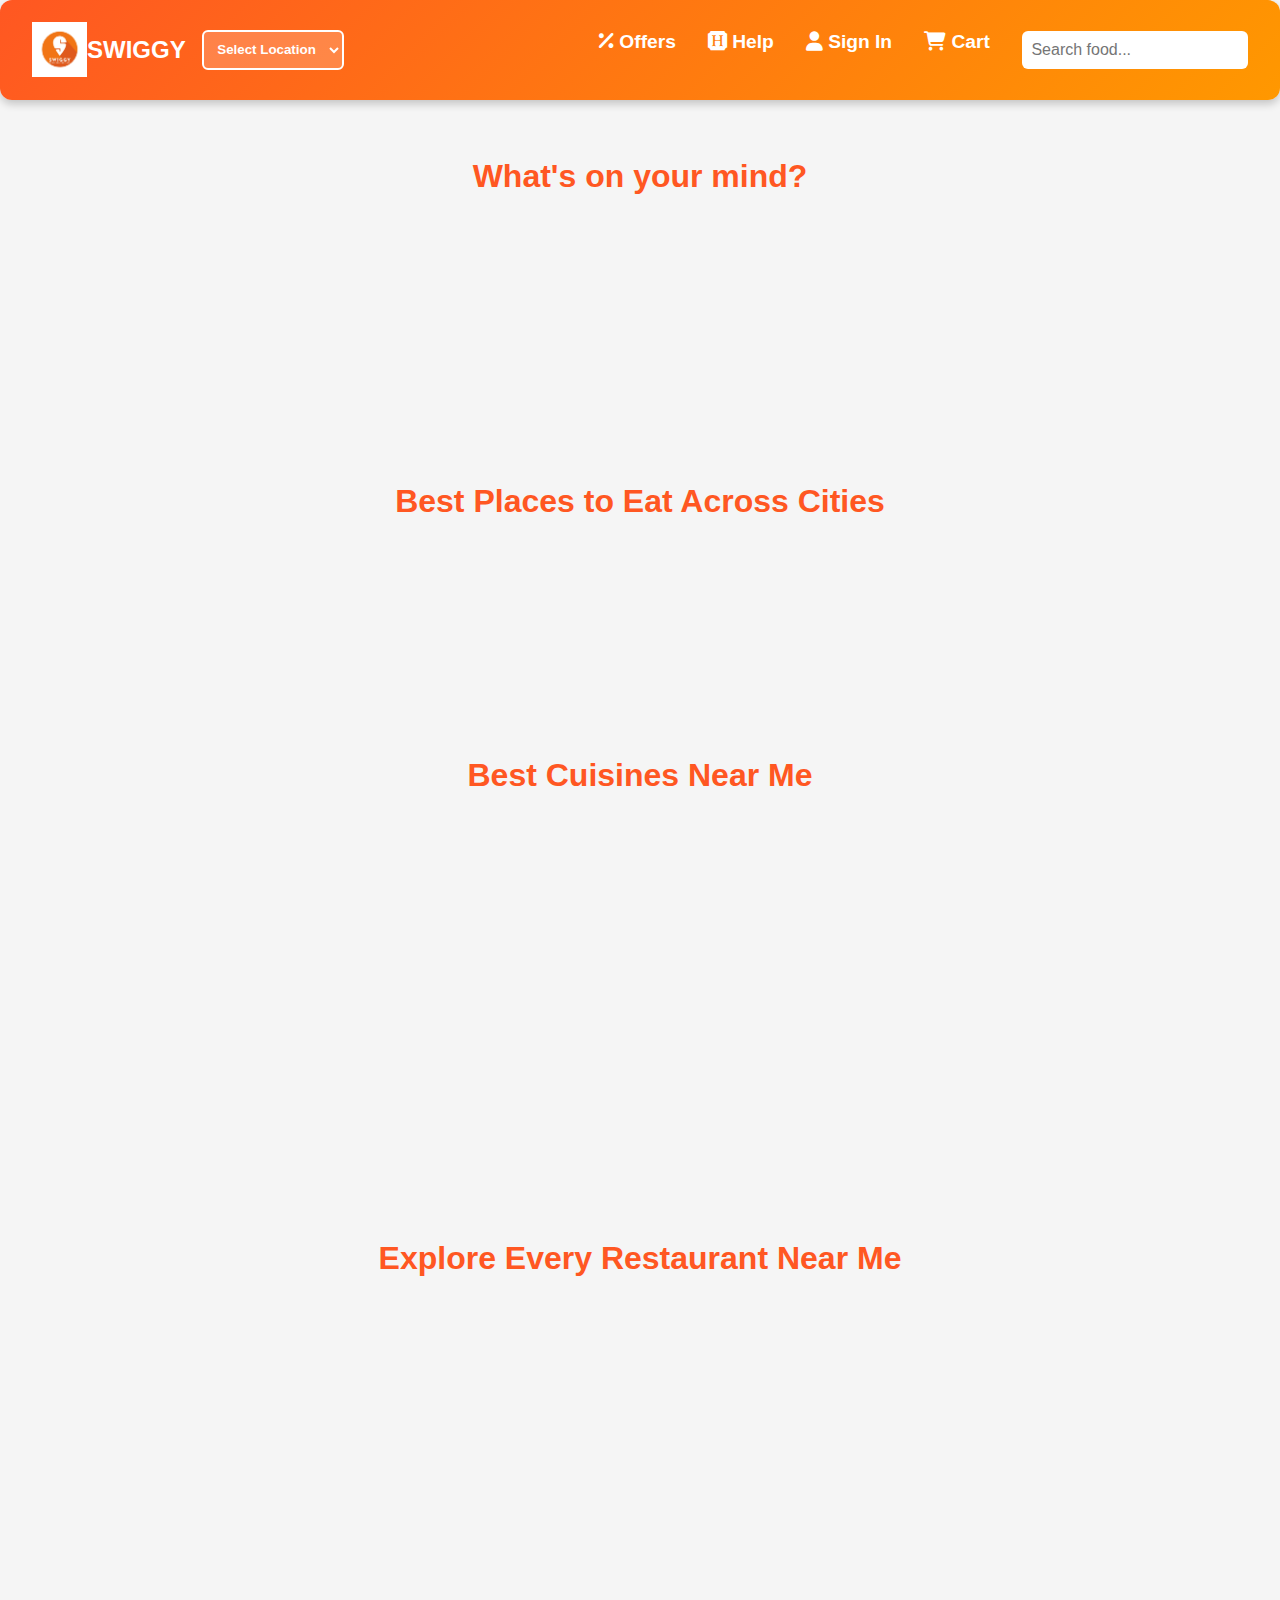
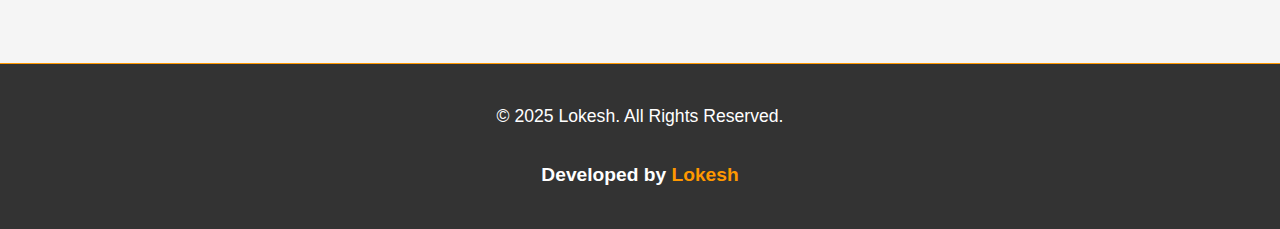
<file: index.html>
<!DOCTYPE html>
<html lang="en">
<head>
    <meta charset="UTF-8">
    <meta name="viewport" content="width=device-width, initial-scale=1.0">
    <title>Swiggy</title>
    <link rel="icon" type="image/png" href="icon.png">
    <link rel="stylesheet" href="home.css">
    <link rel="stylesheet" href="https://cdnjs.cloudflare.com/ajax/libs/font-awesome/6.7.2/css/all.min.css"
     integrity="sha512-Evv84Mr4kqVGRNSgIGL/F/aIDqQb7xQ2vcrdIwxfjThSH8CSR7PBEakCr51Ck+w+/U6swU2Im1vVX0SVk9ABhg==" crossorigin="anonymous" referrerpolicy="no-referrer" />
</head>
<body>
    <header class="header">
        <div class="left">
            <a href="index.html" class="home-link">
                <img src="icon.png" alt="Swiggy Icon">
                <h2>SWIGGY</h2>
            </a>
            <select>
                <option>Select Location</option>
                <option>New York</option>
                <option>Los Angeles</option>
                <option>Chicago</option>
            </select>
        </div>
        <nav class="nav-links">
            <a href="offers.html" class="nav-item"><i class="fa-solid fa-percent"></i> Offers</a>
            <a href="help.html" class="nav-item"><i class="fa-brands fa-hire-a-helper"></i> Help</a>
            <a href="signin.html" class="nav-item"><i class="fa-solid fa-user"></i> Sign In</a>
            <a href="cart.html" class="nav-item cart"> <i class="fas fa-shopping-cart"></i> Cart</a>
            <input type="text" placeholder="Search food..." class="search-box">
        </nav>
    </header>

    <!-- Home page content -->
    <div class="home-page container">
        <h2 class="section-heading">What's on your mind?</h2>
        <div class="food-items">
            <div class="food-item fade-in"><img src="burger.jpg" alt="Burger"><p>Burger</p></div>
            <div class="food-item fade-in"><img src="biryani.jpg" alt="biryani"><p>biryani</p></div>
            <div class="food-item fade-in"><img src="pizza.jpg" alt="pizza"><p>pizza</p></div>
            <div class="food-item fade-in"><img src="icecream.jpg" alt="icecream"><p>icecream</p></div>
        </div>
    </div>

    <!-- Best Places to Eat Across Cities -->
    <div class="home-content">
        <h2 class="section-heading">Best Places to Eat Across Cities</h2>
        <div class="city-places">
            <div class="city-card fade-in">
                <h3>Guntur</h3>
                <p>Discover the best spicy delicacies and authentic Andhra cuisine.</p>
            </div>
            <div class="city-card fade-in">
                <h3>Vijayawada</h3>
                <p>Experience a mix of street food and modern eateries.</p>
            </div>
            <div class="city-card fade-in">
                <h3>Hyderabad</h3>
                <p>Enjoy world-famous Hyderabadi Biryani and traditional flavors.</p>
            </div>
        </div>
    </div>
    <!-- Best Cuisines Near Me -->
<div class="home-content">
    <h2 class="section-heading">Best Cuisines Near Me</h2>
    <div class="cuisine-places">
        <div class="cuisine-card fade-in">
            <img src="italian.jpg" alt="Italian Cuisine">
            <h3>Italian</h3>
            <p>Delicious pasta, pizza, and authentic Italian flavors.</p>
        </div>
        <div class="cuisine-card fade-in">
            <img src="chinese.jpg" alt="Chinese Cuisine">
            <h3>Chinese</h3>
            <p>Savor dumplings, noodles, and hot & sour delights.</p>
        </div>
        <div class="cuisine-card fade-in">
            <img src="mexican.jpg" alt="Mexican Cuisine">
            <h3>Mexican</h3>
            <p>Enjoy tacos, burritos, and spicy Mexican specialties.</p>
        </div>
        <div class="cuisine-card fade-in">
            <img src="indian.jpg" alt="Indian Cuisine">
            <h3>Indian</h3>
            <p>Indulge in rich curries, biryanis, and traditional flavors.</p>
        </div>
    </div>
</div>

<!-- Explore Every Restaurant Near Me -->
<div class="home-content">
    <h2 class="section-heading">Explore Every Restaurant Near Me</h2>
    <div class="restaurant-places">
        <div class="restaurant-card fade-in">
            <img src="restaurant1.jpg" alt="Restaurant 1">
            <h3>The Spice Hub</h3>
            <p>Authentic Indian flavors with a modern twist.</p>
        </div>
        <div class="restaurant-card fade-in">
            <img src="restaurant2.jpg" alt="Restaurant 2">
            <h3>Golden Dragon</h3>
            <p>Best Chinese and Asian fusion dishes in town.</p>
        </div>
        <div class="restaurant-card fade-in">
            <img src="restaurant3.jpg" alt="Restaurant 3">
            <h3>Pasta Paradise</h3>
            <p>Delicious Italian pasta, pizza, and gourmet delights.</p>
        </div>
        <div class="restaurant-card fade-in">
            <img src="restaurant4.jpg" alt="Restaurant 4">
            <h3>Mexican Fiesta</h3>
            <p>Authentic Mexican street food experience.</p>
        </div>
    </div>
</div>




    <footer class="footer">
        <p>© 2025 Lokesh. All Rights Reserved.</p>
        <p class="developer">Developed by <span>Lokesh</span></p>
    </footer>
    
</body>
</html>
</file>
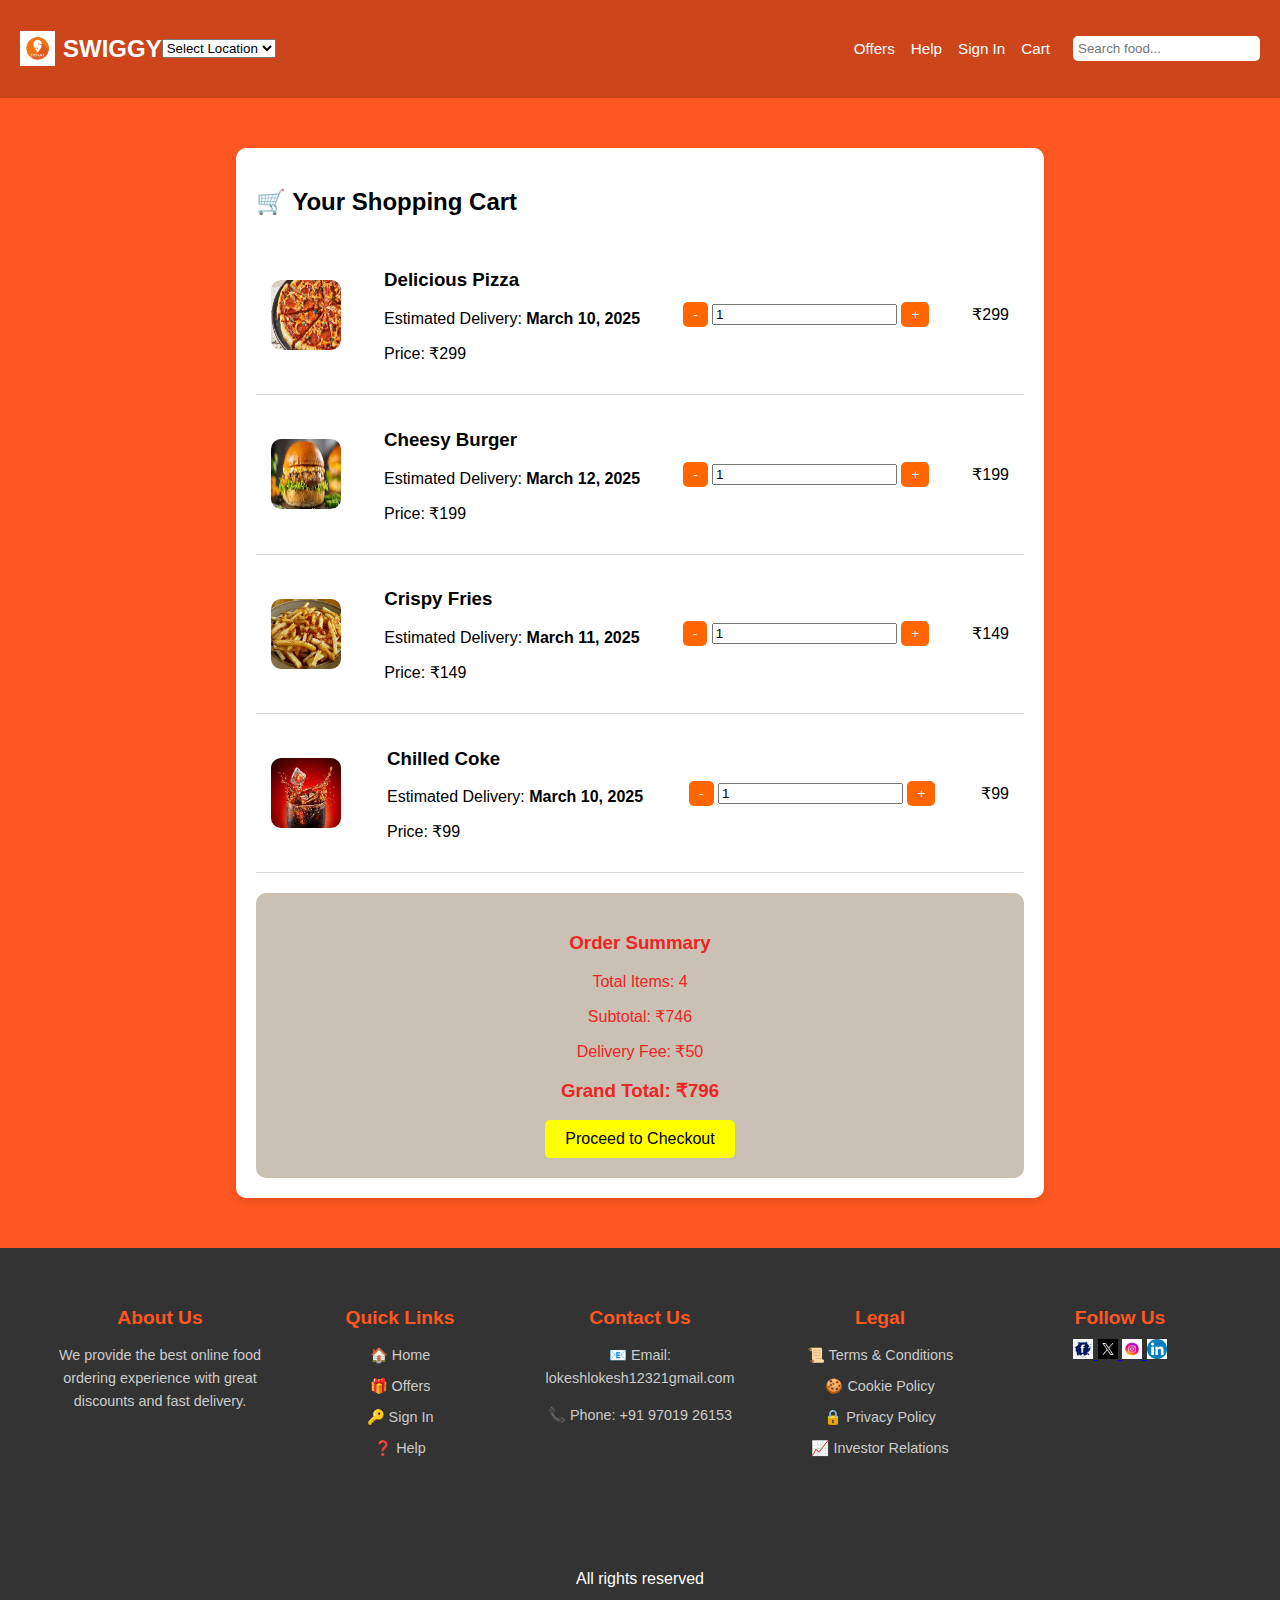
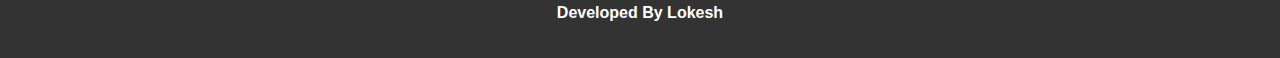
<file: cart.html>
<!DOCTYPE html>
<html lang="en">
<head>
    <meta charset="UTF-8">
    <meta name="viewport" content="width=device-width, initial-scale=1.0">
    <title>Shopping Cart</title>
    <link rel="icon" type="image/png" href="icon.png">
    <link rel="stylesheet" href="cart.css">
</head>
<body>
    <header class="header">
        <div class="left">
            <a href="index.html" class="home-link">
                <img src="icon.png" alt="Swiggy Icon">
                <h2>SWIGGY</h2>
            </a>
            <select>
                <option>Select Location</option>
                <option>New York</option>
                <option>Los Angeles</option>
                <option>Chicago</option>
            </select>
        </div>
        <nav class="nav-links">
            <a href="offers.html" class="nav-item"><i class="fa-solid fa-percent"></i> Offers</a>
            <a href="help.html" class="nav-item"><i class="fa-brands fa-hire-a-helper"></i> Help</a>
            <a href="signin.html" class="nav-item"><i class="fa-solid fa-user"></i> Sign In</a>
            <a href="cart.html" class="nav-item cart"> <i class="fas fa-shopping-cart"></i> Cart</a>
            <input type="text" placeholder="Search food..." class="search-box">
        </nav>
    </header>

    <div class="main-container">
        
        <!-- Shopping Cart -->
        <div class="cart-container">
            <h2>🛒 Your Shopping Cart</h2>
            
            <div class="cart-items">
                <!-- Item 1 -->
                <div class="cart-item">
                    <img src="pizza.jpg" alt="Pizza">
                    <div class="item-details">
                        <h3>Delicious Pizza</h3>
                        <p>Estimated Delivery: <strong>March 10, 2025</strong></p>
                        <p>Price: ₹299</p>
                    </div>
                    <div class="quantity">
                        <button>-</button>
                        <input type="number" value="1" min="1">
                        <button>+</button>
                    </div>
                    <div class="total-price">₹299</div>
                </div>

                <!-- Item 2 -->
                <div class="cart-item">
                    <img src="burger.jpg" alt="Burger">
                    <div class="item-details">
                        <h3>Cheesy Burger</h3>
                        <p>Estimated Delivery: <strong>March 12, 2025</strong></p>
                        <p>Price: ₹199</p>
                    </div>
                    <div class="quantity">
                        <button>-</button>
                        <input type="number" value="1" min="1">
                        <button>+</button>
                    </div>
                    <div class="total-price">₹199</div>
                </div>

                <!-- Item 3 -->
                <div class="cart-item">
                    <img src="fries.jpg" alt="Fries">
                    <div class="item-details">
                        <h3>Crispy Fries</h3>
                        <p>Estimated Delivery: <strong>March 11, 2025</strong></p>
                        <p>Price: ₹149</p>
                    </div>
                    <div class="quantity">
                        <button>-</button>
                        <input type="number" value="1" min="1">
                        <button>+</button>
                    </div>
                    <div class="total-price">₹149</div>
                </div>

                <!-- Item 4 -->
                <div class="cart-item">
                    <img src="coke.jpg" alt="Coke">
                    <div class="item-details">
                        <h3>Chilled Coke</h3>
                        <p>Estimated Delivery: <strong>March 10, 2025</strong></p>
                        <p>Price: ₹99</p>
                    </div>
                    <div class="quantity">
                        <button>-</button>
                        <input type="number" value="1" min="1">
                        <button>+</button>
                    </div>
                    <div class="total-price">₹99</div>
                </div>
            </div>

            <!-- Cart Summary -->
            <div class="cart-summary">
                <h3>Order Summary</h3>
                <p>Total Items: <span>4</span></p>
                <p>Subtotal: <span>₹746</span></p>
                <p>Delivery Fee: <span>₹50</span></p>
                <h3>Grand Total: <span>₹796</span></h3>
                <button class="checkout-btn">Proceed to Checkout</button>
            </div>
        </div>

        
        
    </div>

    <!-- Footer -->
    <footer>
        <div class="footer-container">
            
            <!-- About Section -->
            <div class="footer-section about-us">
                <h3>About Us</h3>
                <p>We provide the best online food ordering experience with great discounts and fast delivery.</p>
            </div>

            <!-- Quick Links -->
            <div class="footer-section quick-links">
                <h3>Quick Links</h3>
                <ul>
                    <li><a href="index.html">🏠 Home</a></li>
                    <li><a href="offers.html">🎁 Offers</a></li>
                    <li><a href="signin.html">🔑 Sign In</a></li>
                    <li><a href="help.html">❓ Help</a></li>
                </ul>
            </div>

            <!-- Contact Info -->
            <div class="footer-section contact-info">
                <h3>Contact Us</h3>
                <p>📧 Email: lokeshlokesh12321gmail.com</p>
                <p>📞 Phone: +91 97019 26153</p>
            </div>

            <!-- Legal Links -->
            <div class="footer-section legal">
                <h3>Legal</h3>
                <ul>
                    <li><a href="#">📜 Terms & Conditions</a></li>
                    <li><a href="#">🍪 Cookie Policy</a></li>
                    <li><a href="#">🔒 Privacy Policy</a></li>
                    <li><a href="#">📈 Investor Relations</a></li>
                </ul>
            </div>
<!-- Social Links -->
<div class="footer-section social-links">
    <h3>Follow Us</h3>
    <a href="https://www.facebook.com/share/1DubwNjDNE/" target="_blank">
        <img src="fb.jpg" alt="Facebook">
    </a>
    <a href="https://x.com/LokeshN3255?t=Act1NcB3vyi7q1l1rtM0RQ&s=09" target="_blank">
        <img src="x.png" alt="Twitter">
    </a>
    <a href=" https://www.instagram.com/lokeee._.04/" target="_blank">
        <img src="insta.jpg" alt="Instagram">
    </a>
    <a href="https://www.linkedin.com/in/venkata-lokesh-babu-neelisetty-06665517a/" target="_blank">
        <img src="linkedin.png" alt="LinkedIn">
    </a>
</div>


        </div>
        <footer class="footer">
            <p class="footer-rights">All rights reserved</p>
            <p class="footer-rights"><strong>Developed By Lokesh</strong></p>
        </footer>
</body>
</html>
</file>
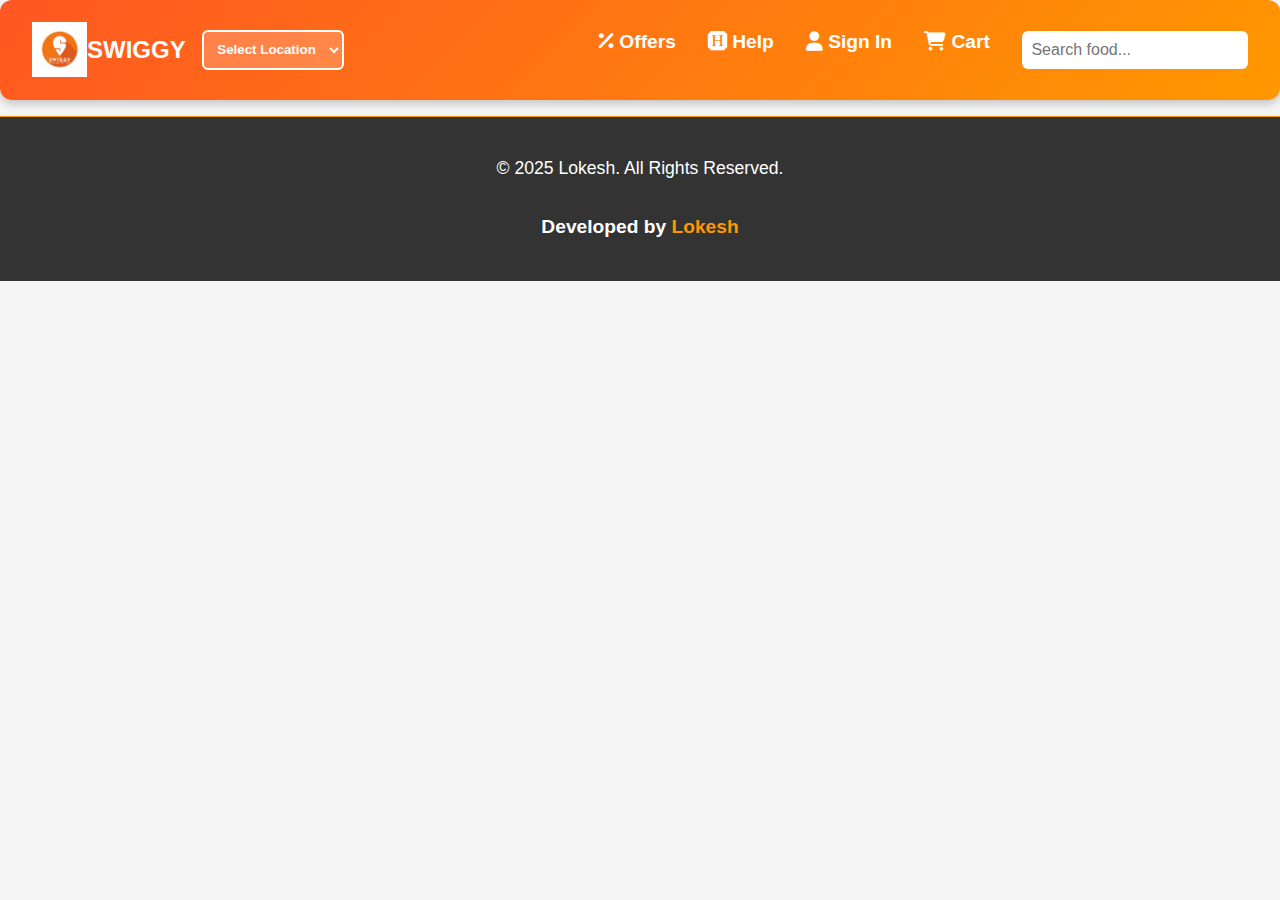
<file: headersection.html>
<!DOCTYPE html>
<html lang="en">
<head>
    <meta charset="UTF-8">
    <meta name="viewport" content="width=device-width, initial-scale=1.0">
    <title>Swiggy Header</title>
    <link rel="icon" type="image/jpg" href="icon.jpg">

    <link rel="stylesheet" href="home.css">
    
    <link rel="stylesheet" href="https://cdnjs.cloudflare.com/ajax/libs/font-awesome/6.7.2/css/all.min.css"
     integrity="sha512-Evv84Mr4kqVGRNSgIGL/F/aIDqQb7xQ2vcrdIwxfjThSH8CSR7PBEakCr51Ck+w+/U6swU2Im1vVX0SVk9ABhg==" crossorigin="anonymous" referrerpolicy="no-referrer" />
</head>
<body>
    <header class="header">
        <div class="left">
            <a href="index.html" class="home-link">
                <img src="icon.png" alt="Swiggy Icon">
                <h2>SWIGGY</h2>
            </a>
            <select>
                <option>Select Location</option>
                <option>New York</option>
                <option>Los Angeles</option>
                <option>Chicago</option>
            </select>
        </div>
        <nav class="nav-links">
            <a href="offers.html" class="nav-item"><i class="fa-solid fa-percent"></i> Offers</a>
            <a href="help.html" class="nav-item"><i class="fa-brands fa-hire-a-helper"></i> Help</a>
            <a href="signin.html" class="nav-item"><i class="fa-solid fa-user"></i> Sign In</a>
            <a href="cart.html" class="nav-item cart"> <i class="fas fa-shopping-cart"></i> Cart</a>
            <input type="text" placeholder="Search food..." class="search-box">
        </nav>
    </header>

    <footer class="footer">
        <p>© 2025 Lokesh. All Rights Reserved.</p>
        <p class="developer">Developed by <span>Lokesh</span></p>
    </footer>
    
</body>
</html>
</file>
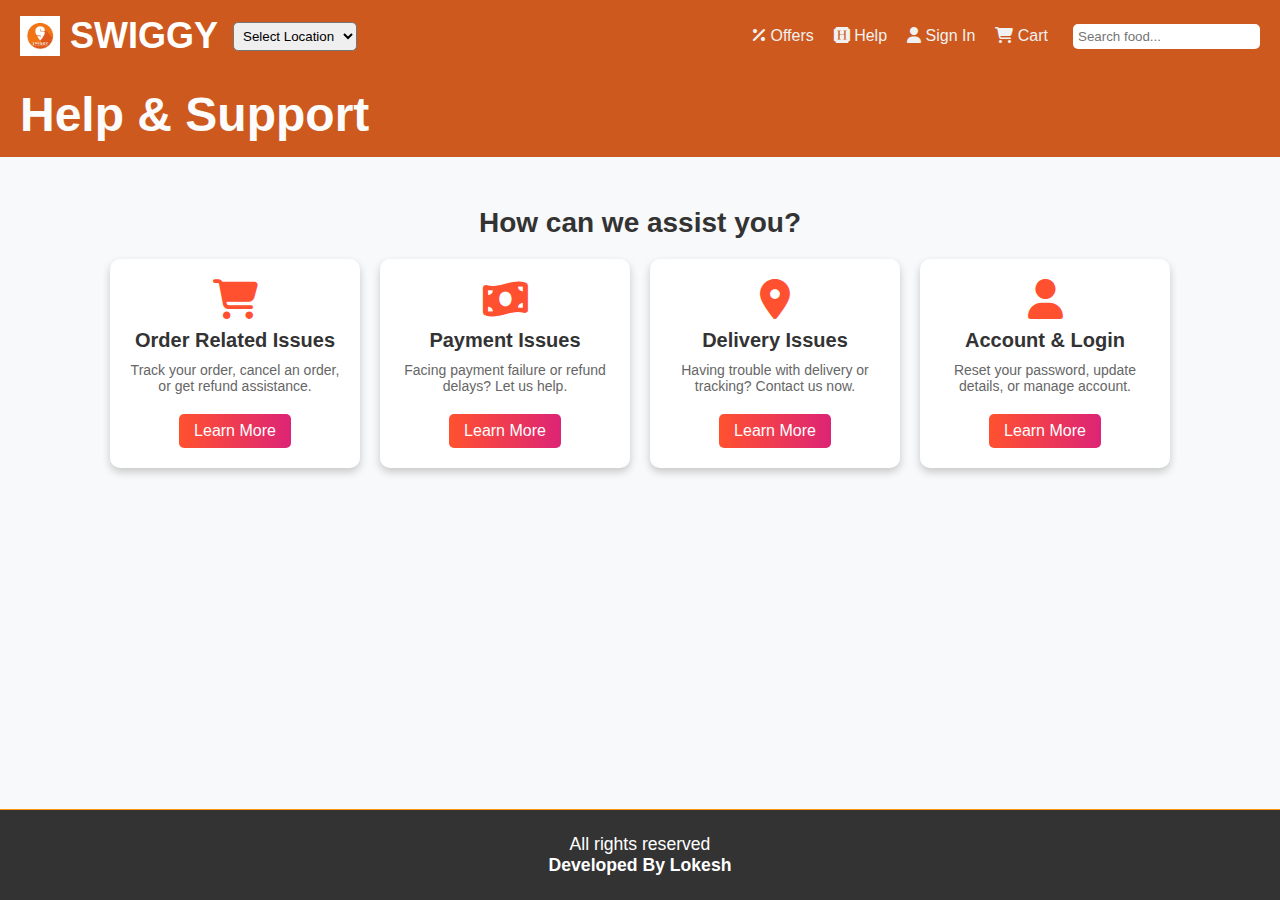
<file: help.html>
<!DOCTYPE html>
<html lang="en">
<head>
    <meta charset="UTF-8">
    <meta name="viewport" content="width=device-width, initial-scale=1.0">
    <title>Swiggy Help</title>
    <link rel="icon" type="image/png" href="icon.png">

    <link rel="stylesheet" href="help.css">
    <link rel="stylesheet" href="https://cdnjs.cloudflare.com/ajax/libs/font-awesome/6.7.2/css/all.min.css">
    
</head>
<!-- Header from index.html -->
<header class="header">
    <div class="left">
        <a href="index.html" class="home-link">
            <img src="icon.png" alt="Swiggy Icon">
            <h2>SWIGGY</h2>
        </a>
        <select>
            <option>Select Location</option>
            <option>New York</option>
            <option>Los Angeles</option>
            <option>Chicago</option>
        </select>
    </div>
    <nav class="nav-links">
        <a href="offers.html" class="nav-item"><i class="fa-solid fa-percent"></i> Offers</a>
        <a href="help.html" class="nav-item"><i class="fa-brands fa-hire-a-helper"></i> Help</a>
        <a href="signin.html" class="nav-item"><i class="fa-solid fa-user"></i> Sign In</a>
        <a href="cart.html" class="nav-item cart"> <i class="fas fa-shopping-cart"></i> Cart</a>
        <input type="text" placeholder="Search food..." class="search-box">
    </nav>
</header>
<body>
    <header class="header">
        
        <h1>Help & Support</h1>
    </header>

    <div class="help-container">
        <h2>How can we assist you?</h2>
        <div class="help-sections">
            <div class="help-box">
                <i class="fa-solid fa-cart-shopping"></i>
                <h3>Order Related Issues</h3>
                <p>Track your order, cancel an order, or get refund assistance.</p>
                <a href="#">Learn More</a>
            </div>
            <div class="help-box">
                <i class="fa-solid fa-money-bill-wave"></i>
                <h3>Payment Issues</h3>
                <p>Facing payment failure or refund delays? Let us help.</p>
                <a href="#">Learn More</a>
            </div>
            <div class="help-box">
                <i class="fa-solid fa-location-dot"></i>
                <h3>Delivery Issues</h3>
                <p>Having trouble with delivery or tracking? Contact us now.</p>
                <a href="#">Learn More</a>
            </div>
            <div class="help-box">
                <i class="fa-solid fa-user"></i>
                <h3>Account & Login</h3>
                <p>Reset your password, update details, or manage account.</p>
                <a href="#">Learn More</a>
            </div>
        </div>
    </div>

    <footer class="footer">
        <p class="footer-rights">All rights reserved</p>
        <p class="footer-rights"><strong>Developed By Lokesh</strong></p>
    </footer>
</body>
</html>
</file>
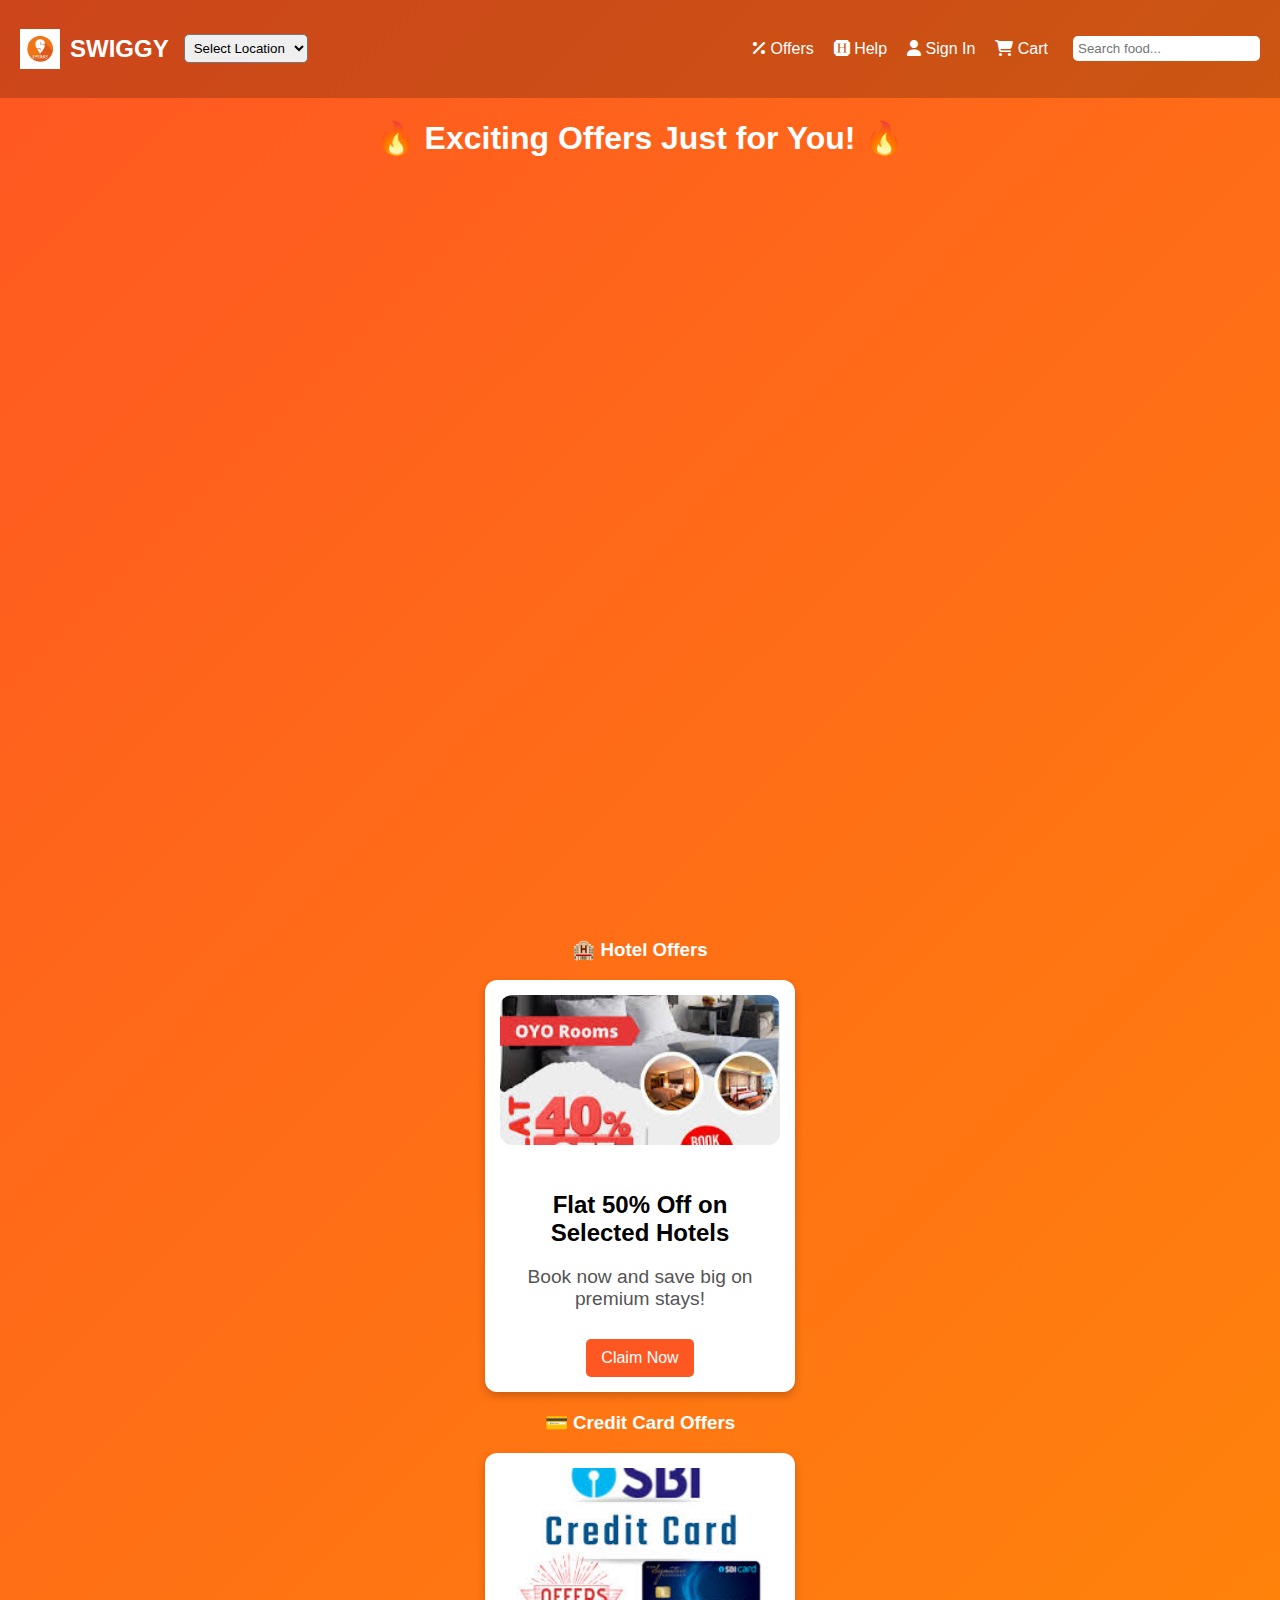
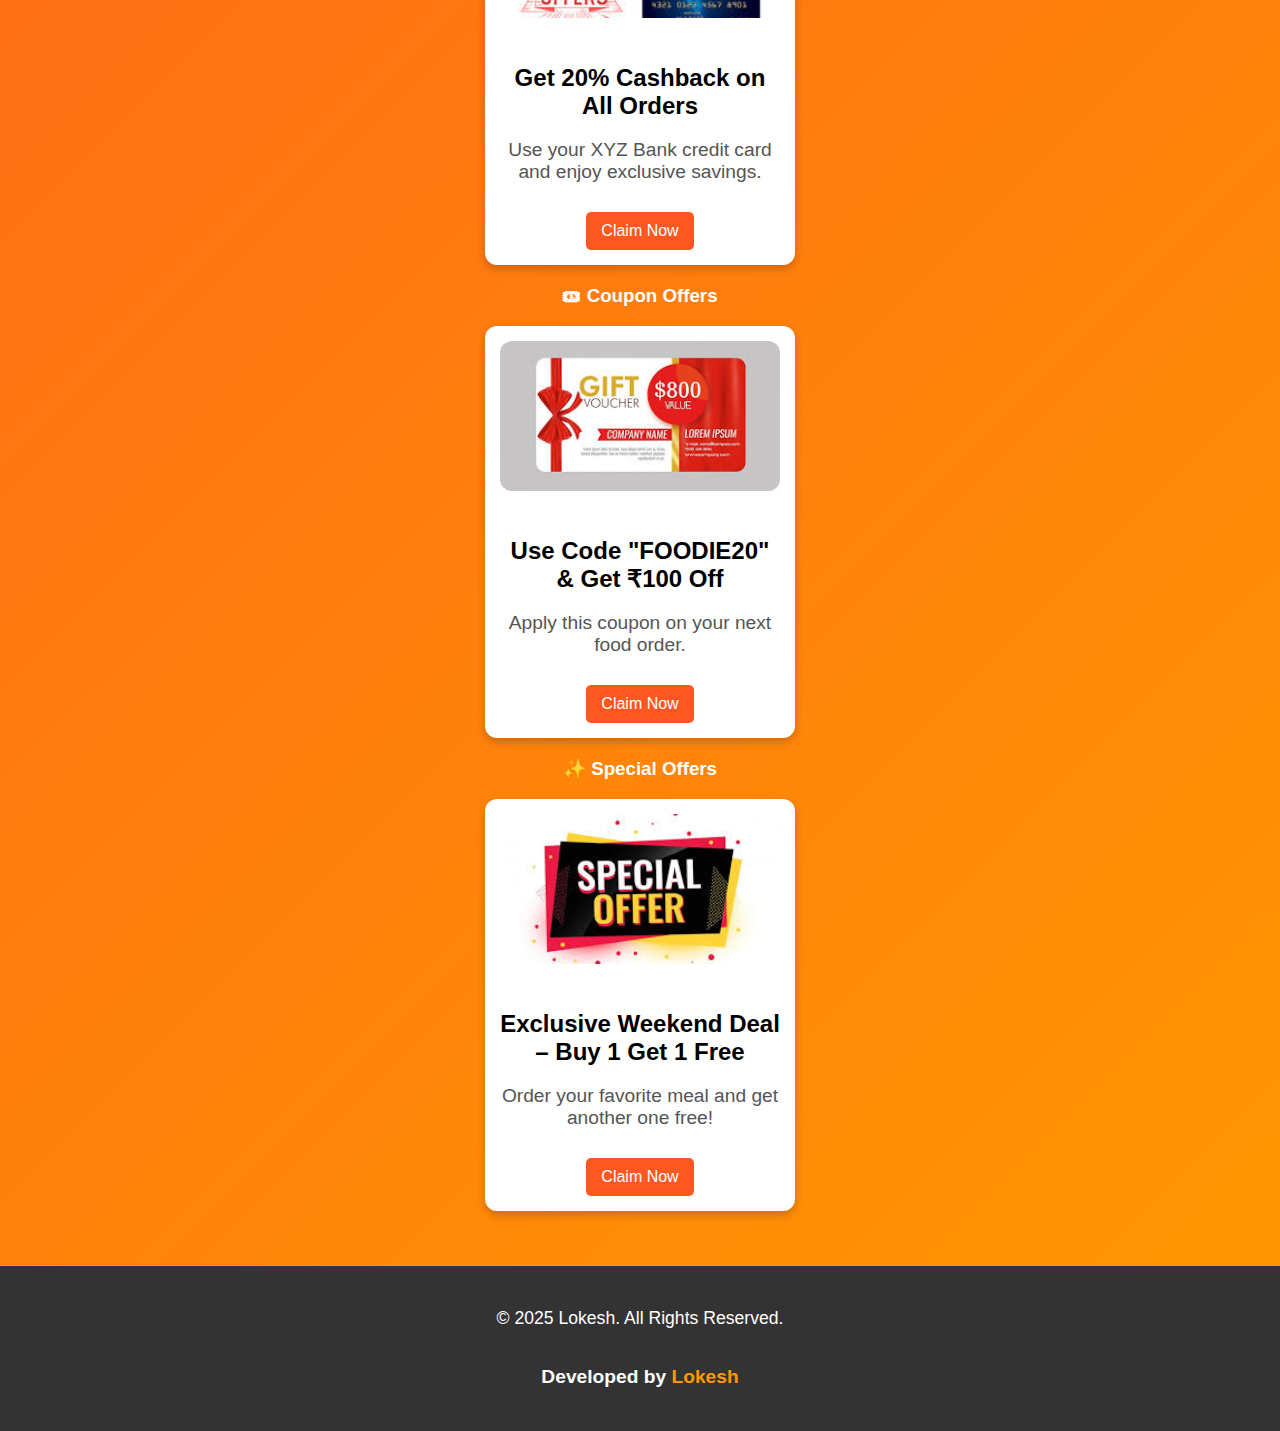
<file: offers.html>
<!DOCTYPE html>
<html lang="en">
<head>
    <meta charset="UTF-8">
    <meta name="viewport" content="width=device-width, initial-scale=1.0">
    <title>Offers - Swiggy</title>
    <link rel="stylesheet" href="offers.css">
    <link rel="icon" type="image/png" href="icon.png">

    <link rel="stylesheet" href="https://cdnjs.cloudflare.com/ajax/libs/font-awesome/6.7.2/css/all.min.css"
     integrity="sha512-Evv84Mr4kqVGRNSgIGL/F/aIDqQb7xQ2vcrdIwxfjThSH8CSR7PBEakCr51Ck+w+/U6swU2Im1vVX0SVk9ABhg==" crossorigin="anonymous" referrerpolicy="no-referrer" />
</head>
<body>
    <!-- Header from index.html -->
    <header class="header">
        <div class="left">
            <a href="index.html" class="home-link">
                <img src="icon.png" alt="Swiggy Icon">
                <h2>SWIGGY</h2>
            </a>
            <select>
                <option>Select Location</option>
                <option>New York</option>
                <option>Los Angeles</option>
                <option>Chicago</option>
            </select>
        </div>
        <nav class="nav-links">
            <a href="offers.html" class="nav-item"><i class="fa-solid fa-percent"></i> Offers</a>
            <a href="help.html" class="nav-item"><i class="fa-brands fa-hire-a-helper"></i> Help</a>
            <a href="signin.html" class="nav-item"><i class="fa-solid fa-user"></i> Sign In</a>
            <a href="cart.html" class="nav-item cart"> <i class="fas fa-shopping-cart"></i> Cart</a>
            <input type="text" placeholder="Search food..." class="search-box">
        </nav>
    </header>

    <h1>🔥 Exciting Offers Just for You! 🔥</h1>
    <div class="offers-container">
        <div class="offer-card fade-in">
            <img src="offer1.jpg" alt="Offer 1">
            <h2>Flat 25% Off on Black Friday</h2>
            <p>Use Code: <strong>WELCOME50</strong></p>
        </div>

        <div class="offer-card fade-in">
            <img src="offer2.jpg" alt="Offer 2">
            <h2>Buy 1 Get 1 Free</h2>
            <p>Available on selected restaurants.</p>
        </div>

        <div class="offer-card fade-in">
            <img src="offer3.png" alt="Offer 3">
            <h2>Free Delivery on Orders Above ₹199</h2>
            <p>No delivery charges on your favorite food.</p>
        </div>

        <div class="offer-card fade-in">
            <img src="offer4.jpg" alt="Offer 4">
            <h2>Extra ₹100 Cashback</h2>
            <p>On payments made via Swiggy Wallet.</p>
        </div>
    </div>
    <!-- Hotel Offers -->
 <div class="offer-section">
    <h3>🏨 Hotel Offers</h3>
    <div class="offer-card">
        <img src="offer5.jpg" alt="Hotel Offer">
        <div class="offer-details">
            <h4>Flat 50% Off on Selected Hotels</h4>
            <p>Book now and save big on premium stays!</p>
            <a href="#" class="claim-btn">Claim Now</a>
        </div>
    </div>
</div>

<!-- Credit Card Offers -->
<div class="offer-section">
    <h3>💳 Credit Card Offers</h3>
    <div class="offer-card">
        <img src="offer6.jpg" alt="Credit Card Offer">
        <div class="offer-details">
            <h4>Get 20% Cashback on All Orders</h4>
            <p>Use your XYZ Bank credit card and enjoy exclusive savings.</p>
            <a href="#" class="claim-btn">Claim Now</a>
        </div>
    </div>
</div>

<!-- Coupon Offers -->
<div class="offer-section">
    <h3>🎟 Coupon Offers</h3>
    <div class="offer-card">
        <img src="offer7.jpg" alt="Coupon Offer">
        <div class="offer-details">
            <h4>Use Code "FOODIE20" & Get ₹100 Off</h4>
            <p>Apply this coupon on your next food order.</p>
            <a href="#" class="claim-btn">Claim Now</a>
        </div>
    </div>
</div>

  <!-- Special Offers -->
  <div class="offer-section">
    <h3>✨ Special Offers</h3>
    <div class="offer-card">
        <img src="offer8.jpg" alt="Special Offer">
        <div class="offer-details">
            <h4>Exclusive Weekend Deal – Buy 1 Get 1 Free</h4>
            <p>Order your favorite meal and get another one free!</p>
            <a href="#" class="claim-btn">Claim Now</a>
        </div>
    </div>
</div>
    </div>

    <footer class="footer">
        <p>© 2025 Lokesh. All Rights Reserved.</p>
        <p class="developer">Developed by <span>Lokesh</span></p>
    </footer>
</body>
</html>
</file>
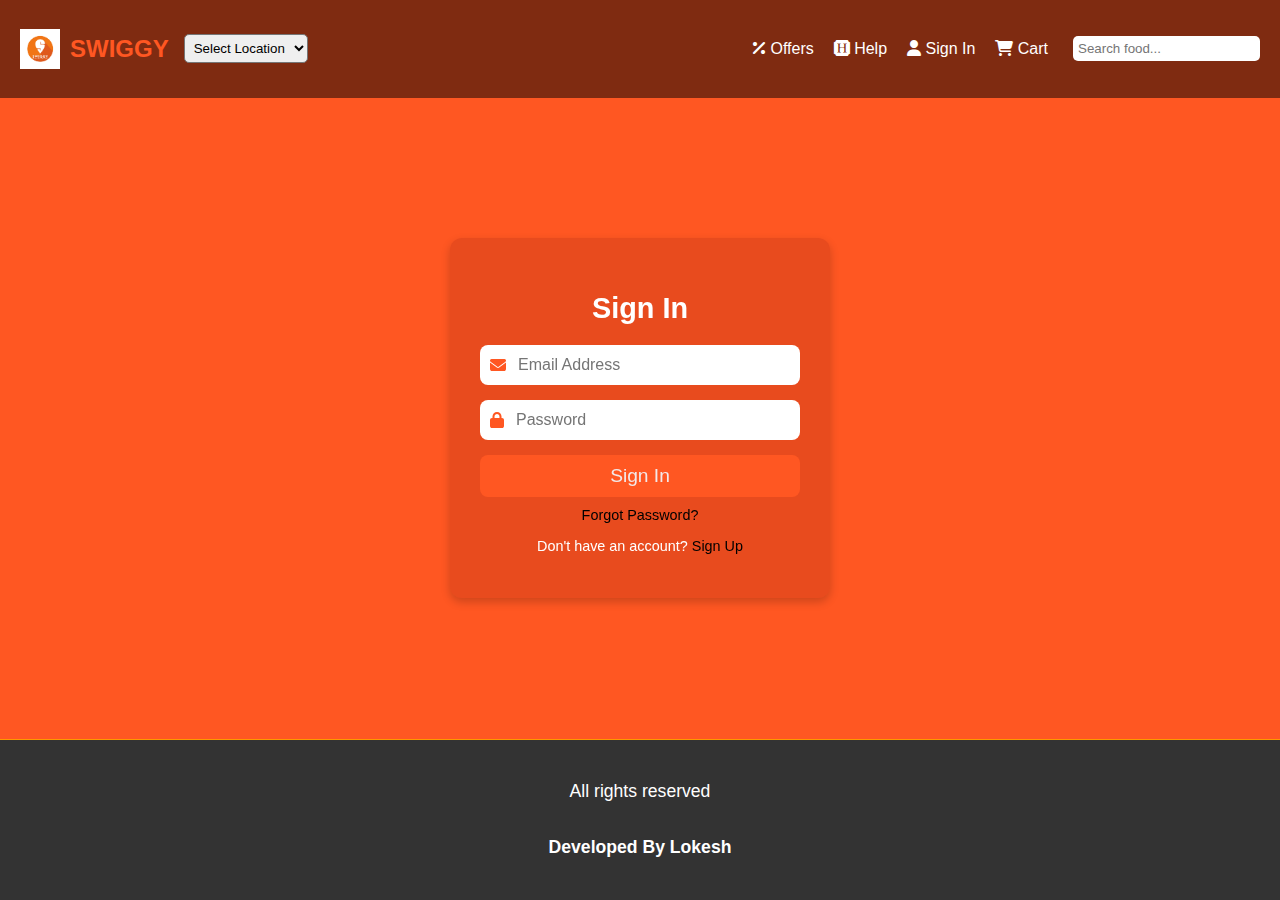
<file: signin.html>
<!DOCTYPE html>
<html lang="en">
<head>
    <meta charset="UTF-8">
    <meta name="viewport" content="width=device-width, initial-scale=1.0">
    <title>Sign In</title>
    <link rel="stylesheet" href="signin.css">
    <link rel="icon" type="image/png" href="icon.png">
    <link rel="stylesheet" href="https://cdnjs.cloudflare.com/ajax/libs/font-awesome/6.7.2/css/all.min.css">
</head>
<body>
    <!-- Header Section (Unchanged) -->
    <header class="header">
        <div class="left">
            <a href="index.html" class="home-link">
                <img src="icon.png" alt="Swiggy Icon">
                <h2>SWIGGY</h2>
            </a>
            <select>
                <option>Select Location</option>
                <option>New York</option>
                <option>Los Angeles</option>
                <option>Chicago</option>
            </select>
        </div>
        <nav class="nav-links">
            <a href="offers.html" class="nav-item"><i class="fa-solid fa-percent"></i> Offers</a>
            <a href="help.html" class="nav-item"><i class="fa-brands fa-hire-a-helper"></i> Help</a>
            <a href="signin.html" class="nav-item"><i class="fa-solid fa-user"></i> Sign In</a>
            <a href="cart.html" class="nav-item cart"> <i class="fas fa-shopping-cart"></i> Cart</a>
            <input type="text" placeholder="Search food..." class="search-box">
        </nav>
    </header>

    <!-- Main Content Section with Full-Screen Background -->
    <div class="main-content">
        <div class="signin-container">
            <div class="signin-box">
                <h2>Sign In</h2>
                <form action="#" method="POST">
                    <div class="input-group">
                        <i class="fa-solid fa-envelope"></i>
                        <input type="email" placeholder="Email Address" required>
                    </div>
                    <div class="input-group">
                        <i class="fa-solid fa-lock"></i>
                        <input type="password" placeholder="Password" required>
                    </div>
                    <button type="submit" class="signin-btn">Sign In</button>
                    <div class="extra-links">
                        <a href="#">Forgot Password?</a>
                        <p>Don't have an account? <a href="#">Sign Up</a></p>
                    </div>
                </form>
            </div>
        </div>
    </div>

    <!-- Footer Section -->
    <footer class="footer">
        <p class="footer-rights">All rights reserved</p>
        <p class="footer-rights"><strong>Developed By Lokesh</strong></p>
    </footer>

</body>
</html>
</file>
<file: home.css>
/* General Styles */
body {
    font-family: Arial, sans-serif;
    margin: 0;
    padding: 0;
    background: #f5f5f5;
}

/* Header Styling */
.header {
    display: flex;
    justify-content: space-between;
    align-items: center;
    padding: 1rem 2rem;
    background: linear-gradient(135deg, #ff5722, #ff9800);
    box-shadow: 0 4px 8px rgba(0, 0, 0, 0.2);
    border-radius: 12px;
    transition: all 0.3s ease-in-out;
}

.header:hover {
    transform: translateY(-3px);
    box-shadow: 0 6px 12px rgba(0, 0, 0, 0.3);
}

.left {
    display: flex;
    align-items: center;
    gap: 1rem;
}

.home-link {
    display: flex;
    align-items: center;
    text-decoration: none;
    color: white;
}

.home-link img {
    width: 55px;
    height: 55px;
    transition: transform 0.3s ease-in-out;
}

.home-link img:hover {
    transform: rotate(10deg) scale(1.1);
}

.header select {
    padding: 0.6rem;
    border: 2px solid #fff;
    border-radius: 6px;
    cursor: pointer;
    background: rgba(255, 255, 255, 0.2);
    color: white;
    font-weight: bold;
    transition: background 0.3s ease;
}

.header select:hover {
    background: rgba(255, 255, 255, 0.4);
}

/* Navigation Links */
.nav-links {
    display: flex;
    gap: 2rem;
}

.nav-item {
    text-decoration: none;
    font-size: 1.2rem;
    color: white;
    font-weight: bold;
    position: relative;
    transition: color 0.3s ease-in-out;
}

.nav-item:hover {
    color: #ffeb3b;
}

/* Search Box */
.search-box {
    padding: 0.6rem;
    border: none;
    border-radius: 6px;
    transition: box-shadow 0.3s ease-in-out;
    font-size: 1rem;
}

.search-box:focus {
    outline: none;
    box-shadow: 0 0 8px rgba(255, 235, 59, 0.8);
}

/* Home Page Styling */
.home-page, .home-content {
    text-align: center;
    padding: 2rem;
}

.section-heading {
    font-size: 2rem;
    margin-bottom: 1.5rem;
    color: #ff5722;
}

/* Food Items */
.food-items {
    display: flex;
    justify-content: center;
    gap: 2rem;
}

.food-item {
    text-align: center;
    transform: translateY(20px);
    opacity: 0;
    transition: all 0.6s ease-in-out;
}

.food-item img {
    width: 120px;
    height: 120px;
    border-radius: 10px;
    transition: transform 0.3s ease-in-out;
}

.food-item img:hover {
    transform: scale(1.1);
}

.food-item p {
    margin-top: 0.5rem;
    font-size: 1.2rem;
    font-weight: bold;
}

/* Best Places to Eat */
.city-places {
    display: flex;
    justify-content: center;
    gap: 2rem;
}

.city-card {
    padding: 1rem;
    background: #ff9800;
    border-radius: 10px;
    color: white;
    width: 250px;
    transform: translateY(20px);
    opacity: 0;
    transition: all 0.6s ease-in-out;
}

.city-card h3 {
    margin: 0;
}

.city-card p {
    font-size: 1rem;
}

/* Fade-in Animation */
.fade-in {
    animation: fadeInUp 1s ease-in-out forwards;
}

@keyframes fadeInUp {
    from {
        opacity: 0;
        transform: translateY(20px);
    }
    to {
        opacity: 1;
        transform: translateY(0);
    }
}
/* Footer Styling */
.footer {
    text-align: center;
    padding: 1.5rem;
    background: #333;
    color: white;
    font-size: 1.1rem;
    margin-top: 1rem;
    border-top: 1px solid #ff9800;
    display: flex;
    flex-direction: column;
    align-items: center;
    justify-content: center;
}

.footer .developer {
    font-size: 1.2rem;
    font-weight: bold;
    margin-top: px;
}

.footer .developer span {
    color: #ff9800;
}
/* Section Title */
.section-heading {
    font-size: 2rem;
    font-weight: bold;
    color: #ff5722;
    text-align: center;
    margin-bottom: 1.5rem;
}

/* Cuisines Container */
.cuisine-places {
    display: flex;
    justify-content: center;
    gap: 1.5rem;
    flex-wrap: wrap;
}

/* Individual Cuisine Cards */
.cuisine-card {
    background: #fff;
    border-radius: 10px;
    box-shadow: 0 4px 8px rgba(0, 0, 0, 0.2);
    text-align: center;
    transition: transform 0.3s ease-in-out, box-shadow 0.3s ease-in-out;
    width: 220px;
    padding: 15px;
}

/* Cuisine Images */
.cuisine-card img {
    width: 100%;
    height: 150px;
    border-radius: 10px;
    object-fit: cover;
    margin-bottom: 10px;
}

.cuisine-card h3 {
    font-size: 1.5rem;
    color: #333;
    margin-bottom: 10px;
}

.cuisine-card p {
    font-size: 1rem;
    color: #555;
}

/* Hover Effects */
.cuisine-card:hover {
    transform: scale(1.05);
    box-shadow: 0 8px 16px rgba(0, 0, 0, 0.3);
}

/* Fade-in Animation */
.fade-in {
    opacity: 0;
    transform: translateY(30px);
    animation: fadeInUp 0.8s ease-in-out forwards;
}

@keyframes fadeInUp {
    from {
        opacity: 0;
        transform: translateY(30px);
    }
    to {
        opacity: 1;
        transform: translateY(0);
    }
}
/* Section Title */
.section-heading {
    font-size: 2rem;
    font-weight: bold;
    color: #ff5722;
    text-align: center;
    margin-bottom: 1.5rem;
}

/* Restaurants Container */
.restaurant-places {
    display: flex;
    justify-content: center;
    gap: 1.5rem;
    flex-wrap: wrap;
}

/* Individual Restaurant Cards */
.restaurant-card {
    background: #fff;
    border-radius: 10px;
    box-shadow: 0 4px 8px rgba(0, 0, 0, 0.2);
    text-align: center;
    transition: transform 0.3s ease-in-out, box-shadow 0.3s ease-in-out;
    width: 220px;
    padding: 15px;
}

/* Restaurant Images */
.restaurant-card img {
    width: 100%;
    height: 150px;
    border-radius: 10px;
    object-fit: cover;
    margin-bottom: 10px;
}

.restaurant-card h3 {
    font-size: 1.5rem;
    color: #333;
    margin-bottom: 10px;
}

.restaurant-card p {
    font-size: 1rem;
    color: #555;
}

/* Hover Effects */
.restaurant-card:hover {
    transform: scale(1.05);
    box-shadow: 0 8px 16px rgba(0, 0, 0, 0.3);
}

/* Fade-in Animation */
.fade-in {
    opacity: 0;
    transform: translateY(30px);
    animation: fadeInUp 0.8s ease-in-out forwards;
}

@keyframes fadeInUp {
    from {
        opacity: 0;
        transform: translateY(30px);
    }
    to {
        opacity: 1;
        transform: translateY(0);
    }
}
</file>
<file: cart.css>
/* General Styles */
body {
    font-family: Arial, sans-serif;
    margin: 0;
    padding: 0;
    background-color: #FF5722;
}

/* Header */
.header {
    display: flex;
    justify-content: space-between;
    align-items: center;
    padding: 15px 20px;
    background: rgba(0, 0, 0, 0.2);
    color: white;
}

.header .left {
    display: flex;
    align-items: center;
}

.header .home-link {
    display: flex;
    align-items: center;
    text-decoration: none;
    color: white;
}

.header .home-link img {
    width: 35px;
    margin-right: 8px;
}

.nav-links {
    display: flex;
    align-items: center;
}

.nav-item {
    color: white;
    text-decoration: none;
    margin: 0 8px;
    font-size: 0.95rem;
}

.search-box {
    padding: 5px;
    border-radius: 5px;
    border: none;
    margin-left: 15px;
}

/* Cart Container */
.cart-container {
    width: 60%;
    margin: 50px auto;
    background: white;
    padding: 20px;
    border-radius: 10px;
    box-shadow: 0px 4px 10px rgba(0, 0, 0, 0.1);
}

/* Cart Items */
.cart-item {
    display: flex;
    align-items: center;
    justify-content: space-between;
    padding: 15px;
    border-bottom: 1px solid #ddd;
}

.cart-item img {
    width: 70px;
    height: 70px;
    border-radius: 10px;
}

.quantity button {
    cursor: pointer;
    border: none;
    background: #ff6600;
    color: white;
    padding: 5px 10px;
    border-radius: 5px;
}

/* Cart Summary */
.cart-summary {
    text-align: center;
    padding: 20px;
    background: #cac0b3;
    color: rgb(236, 37, 37);
    border-radius: 10px;
    margin-top: 20px;
}

.checkout-btn {
    background: yellow;
    color: black;
    padding: 10px 20px;
    border: none;
    cursor: pointer;
    font-size: 16px;
    border-radius: 5px;
}

/* Footer Styles */
footer {
    background-color: #333;
    color: white;
    padding: 10px ;
    align-items: center;
    margin-top: 40px;
    text-align: center;
}

.footer-bottom {
    text-align: center;
    padding: 40px 0;
    border-bottom: 1px solid #444;
}

.footer-bottom .footer-rights {
    font-size: 0.8rem;
    color: #ccc;
    
    margin: 5px 0;
   
}

.footer-bottom .footer-rights strong {
    color: #FF5722;
    
}

.footer-container {
    display: flex;
    justify-content: space-between;
    flex-wrap: wrap;
    max-width: 1200px;
    margin: 0 auto;
    padding: 20px;
    
}

.footer-section {
    flex: 1;
    min-width: 200px;
    margin: 10px 0;
    padding: 0 15px;
}

.footer-section h3 {
    font-size: 1.2rem;
    margin-bottom: 10px;
    color: #FF5722;
}

.footer-section p, .footer-section ul {
    font-size: 0.9rem;
    line-height: 1.6;
    color: #ccc;
}

.footer-section ul {
    list-style: none;
    padding: 0;
}

.footer-section ul li {
    margin-bottom: 8px;
}

.footer-section ul li a {
    color: #ccc;
    text-decoration: none;
    transition: color 0.3s ease;
}

.footer-section ul li a:hover {
    color: #FF5722;
}

.footer-section.social-links .social-icons {
    display: flex;
    gap: 10px;
}

.footer-section.social-links img {
    width: 20px; /* Smaller social icons */
    height: 20px;
    transition: opacity 0.3s ease;
}

.footer-section.social-links img:hover {
    opacity: 0.7;
}

/* Responsive Layout */
@media (max-width: 768px) {
    .footer-container {
        flex-direction: column;
        align-items: center;
    }

    .footer-section {
        text-align: center;
    }

    .footer-section.social-links .social-icons {
        justify-content: center;
    }
}
</file>
<file: help.css>
/* General Styles */
* {
    margin: 0;
    padding: 0;
    box-sizing: border-box;
    font-family: 'Poppins', sans-serif;
    ;
}

body {
    background-color: #f8f9fa;
    text-align: center;
    display: flex;
    flex-direction: column;
    min-height: 100vh;
    
}

/* Header */
.header {
    background-color: #ce591e;
    color: rgb(252, 252, 252);
    padding: 15px;
    font-size: 24px;
    text-align: center;
    
}

/* Help Section */
.help-container {
    flex: 1;
    padding: 50px;
}

.help-container h2 {
    font-size: 28px;
    color: #333;
    margin-bottom: 20px;
}

/* Help Boxes */
.help-sections {
    display: flex;
    flex-wrap: wrap;
    justify-content: center;
    gap: 20px;
}

.help-box {
    background: white;
    padding: 20px;
    width: 250px;
    text-align: center;
    border-radius: 10px;
    box-shadow: 0 4px 8px rgba(0, 0, 0, 0.2);
    transition: transform 0.3s ease-in-out;
}

.help-box i {
    font-size: 40px;
    color: #ff512f;
    margin-bottom: 10px;
}

.help-box h3 {
    font-size: 20px;
    color: #333;
}

.help-box p {
    font-size: 14px;
    color: #666;
    margin: 10px 0;
}

.help-box a {
    display: inline-block;
    padding: 8px 15px;
    margin-top: 10px;
    background: linear-gradient(to right, #ff512f, #dd2476);
    color: white;
    text-decoration: none;
    border-radius: 5px;
}

.help-box:hover {
    transform: scale(1.05);
}

/* Footer */
.footer {
    width: 100%;
    text-align: center;
    padding: 1.5rem;
    background: #333;
    color: white;
    font-size: 1.1rem;
    border-top: 1px solid #ff9800;
    display: flex;
    flex-direction: column;
    align-items: center;
    justify-content: center;
    margin-top: auto;
    
}

.footer .developer {
    font-size: 1.2rem;
    font-weight: bold;
}

.footer .developer span {
    color: #ff9800;
}
/* Header */
.header {
    display: flex;
    justify-content: space-between;
    align-items: center;
    padding: 15px 20px;
    background: FX7522;
    
}

.header .left {
    display: flex;
    align-items: center;
}

.header .home-link {
    display: flex;
    align-items: center;
    text-decoration: none;
    color: rgb(255, 255, 255);
}

.header .home-link img {
    width: 40px;
    margin-right: 10px;
}

.header select {
    margin-left: 15px;
    padding: 5px;
    border-radius: 5px;
}

.nav-links {
    display: flex;
    align-items: center;
}

.nav-item {
    color: rgb(241, 241, 241);
    text-decoration: none;
    margin: 0 10px;
    font-size: 1rem;
}

.search-box {
    padding: 5px;
    border-radius: 5px;
    border: none;
    margin-left: 15px;
}
</file>
<file: offers.css>
/* General Styles */
body {
    font-family: Arial, sans-serif;
    background: linear-gradient(135deg, #ff5722, #ff9800);
    color: white;
    text-align: center;
    margin: 0;
    padding: 0;
}

/* Header */
.header {
    display: flex;
    justify-content: space-between;
    align-items: center;
    padding: 15px 20px;
    background: rgba(0, 0, 0, 0.2);
}

.header .left {
    display: flex;
    align-items: center;
}

.header .home-link {
    display: flex;
    align-items: center;
    text-decoration: none;
    color: white;
}

.header .home-link img {
    width: 40px;
    margin-right: 10px;
}

.header select {
    margin-left: 15px;
    padding: 5px;
    border-radius: 5px;
}

.nav-links {
    display: flex;
    align-items: center;
}

.nav-item {
    color: white;
    text-decoration: none;
    margin: 0 10px;
    font-size: 1rem;
}

.search-box {
    padding: 5px;
    border-radius: 5px;
    border: none;
    margin-left: 15px;
}

/* Offers Container */
.offers-container {
    display: flex;
    flex-wrap: wrap;
    justify-content: center;
    gap: 1.5rem;
    padding: 20px;
}

/* Offer Sections Alignment */
.offer-section {
    text-align: center;
    margin: 20px auto;
    max-width: 800px;
}

/* Offer Cards */
.offer-card {
    background: white;
    color: black;
    border-radius: 12px;
    width: 280px;
    padding: 15px;
    text-align: center;
    box-shadow: 0 4px 8px rgba(0, 0, 0, 0.2);
    transition: transform 0.3s ease-in-out, box-shadow 0.3s ease-in-out;
    margin: 0 auto;
}

.offer-card img {
    width: 100%;
    height: 150px;
    border-radius: 12px;
    object-fit: cover;
    margin-bottom: 10px;
}

.offer-card h2, .offer-card h4 {
    font-size: 1.5rem;
    margin-bottom: 10px;
}

.offer-card p {
    font-size: 1.2rem;
    color: #555;
}

.claim-btn {
    display: inline-block;
    padding: 10px 15px;
    background: #ff5722;
    color: white;
    text-decoration: none;
    border-radius: 5px;
    margin-top: 10px;
}

/* Hover Effects */
.offer-card:hover {
    transform: scale(1.05);
    box-shadow: 0 8px 16px rgba(0, 0, 0, 0.3);
}

.offer-card:hover img {
    transform: scale(1.1);
}

/* Fade-in Animation */
.fade-in {
    opacity: 0;
    transform: translateY(30px);
    animation: fadeInUp 0.8s ease-in-out forwards;
}

@keyframes fadeInUp {
    from {
        opacity: 0;
        transform: translateY(30px);
    }
    to {
        opacity: 1;
        transform: translateY(0);
    }
}

/* Footer Styling */
.footer {
    text-align: center;
    padding: 1.5rem;
    background: #333;
    color: white;
    font-size: 1.1rem;
    margin-top: 1rem;
    border-top: 1px solid #ff9800;
    display: flex;
    flex-direction: column;
    align-items: center;
    justify-content: center;
}

.footer .developer {
    font-size: 1.2rem;
    font-weight: bold;
}

.footer .developer span {
    color: #ff9800;
}
</file>
<file: signin.css>
/* General Styles */
body {
    font-family: Arial, sans-serif;
    background: #ff5722;
    color: white;
    text-align: center;
    margin: 0;
    padding: 0;
    height: 100vh;
    display: flex;
    flex-direction: column;
}

/* Header (Unchanged) */
.header {
    display: flex;
    justify-content: space-between;
    align-items: center;
    padding: 15px 20px;
    background: rgba(0, 0, 0, 0.5);
}

.header .left {
    display: flex;
    align-items: center;
}

.header .home-link {
    display: flex;
    align-items: center;
    text-decoration: none;
    color: #ff5722;
}

.header .home-link img {
    width: 40px;
    margin-right: 10px;
}

.header select {
    margin-left: 15px;
    padding: 5px;
    border-radius: 5px;
}

.nav-links {
    display: flex;
    align-items: center;
}

.nav-item {
    color: white;
    text-decoration: none;
    margin: 0 10px;
    font-size: 1rem;
    transition: 0.3s;
}

.nav-item:hover {
    color: #ffeb3b;
}

.search-box {
    padding: 5px;
    border-radius: 5px;
    border: none;
    margin-left: 15px;
}

/* Main Content Section */
.main-content {
    flex: 1;
    display: flex;
    justify-content: center;
    align-items: center;
}

/* Sign-In Container */
.signin-container {
    display: flex;
    justify-content: center;
    align-items: center;
    width: 100%;
}

/* Sign-In Box */
.signin-box {
    background: rgba(100, 6, 11, 0.15);
    backdrop-filter: blur(10px);
    padding: 30px;
    border-radius: 12px;
    width: 320px;
    box-shadow: 0 4px 10px rgba(0, 0, 0, 0.2);
    animation: fadeInUp 1s ease-in-out;
}

.signin-box h2 {
    margin-bottom: 20px;
    font-size: 1.8rem;
}

/* Input Group */
.input-group {
    display: flex;
    align-items: center;
    background: white;
    padding: 10px;
    border-radius: 8px;
    margin-bottom: 15px;
}

.input-group i {
    color: #ff5722;
    margin-right: 10px;
}

.input-group input {
    border: none;
    outline: none;
    width: 100%;
    font-size: 1rem;
}

.input-group input:focus {
    box-shadow: 0 0 10px #ff5722;
}

/* Sign-In Button */
.signin-btn {
    background: #ff5722;
    color: rgb(243, 232, 232);
    padding: 10px;
    width: 100%;
    border: none;
    border-radius: 8px;
    font-size: 1.2rem;
    cursor: pointer;
    transition: transform 0.3s ease, box-shadow 0.3s ease;
}

.signin-btn:hover {
    transform: scale(1.05);
    box-shadow: 0 4px 12px rgba(255, 87, 34, 0.4);
}

/* Extra Links */
.extra-links {
    margin-top: 10px;
    font-size: 0.9rem;
}

.extra-links a {
    color: #000000;
    text-decoration: none;
}

/* Fade-in Animation */
@keyframes fadeInUp {
    from {
        opacity: 0;
        transform: translateY(30px);
    }
    to {
        opacity: 1;
        transform: translateY(0);
    }
}

/* Footer */
.footer {
    text-align: center;
    padding: 1.5rem;
    background: #333;
    color: white;
    font-size: 1.1rem;
    border-top: 1px solid #ff9800;
    display: flex;
    flex-direction: column;
    align-items: center;
    justify-content: center;
}
</file>
